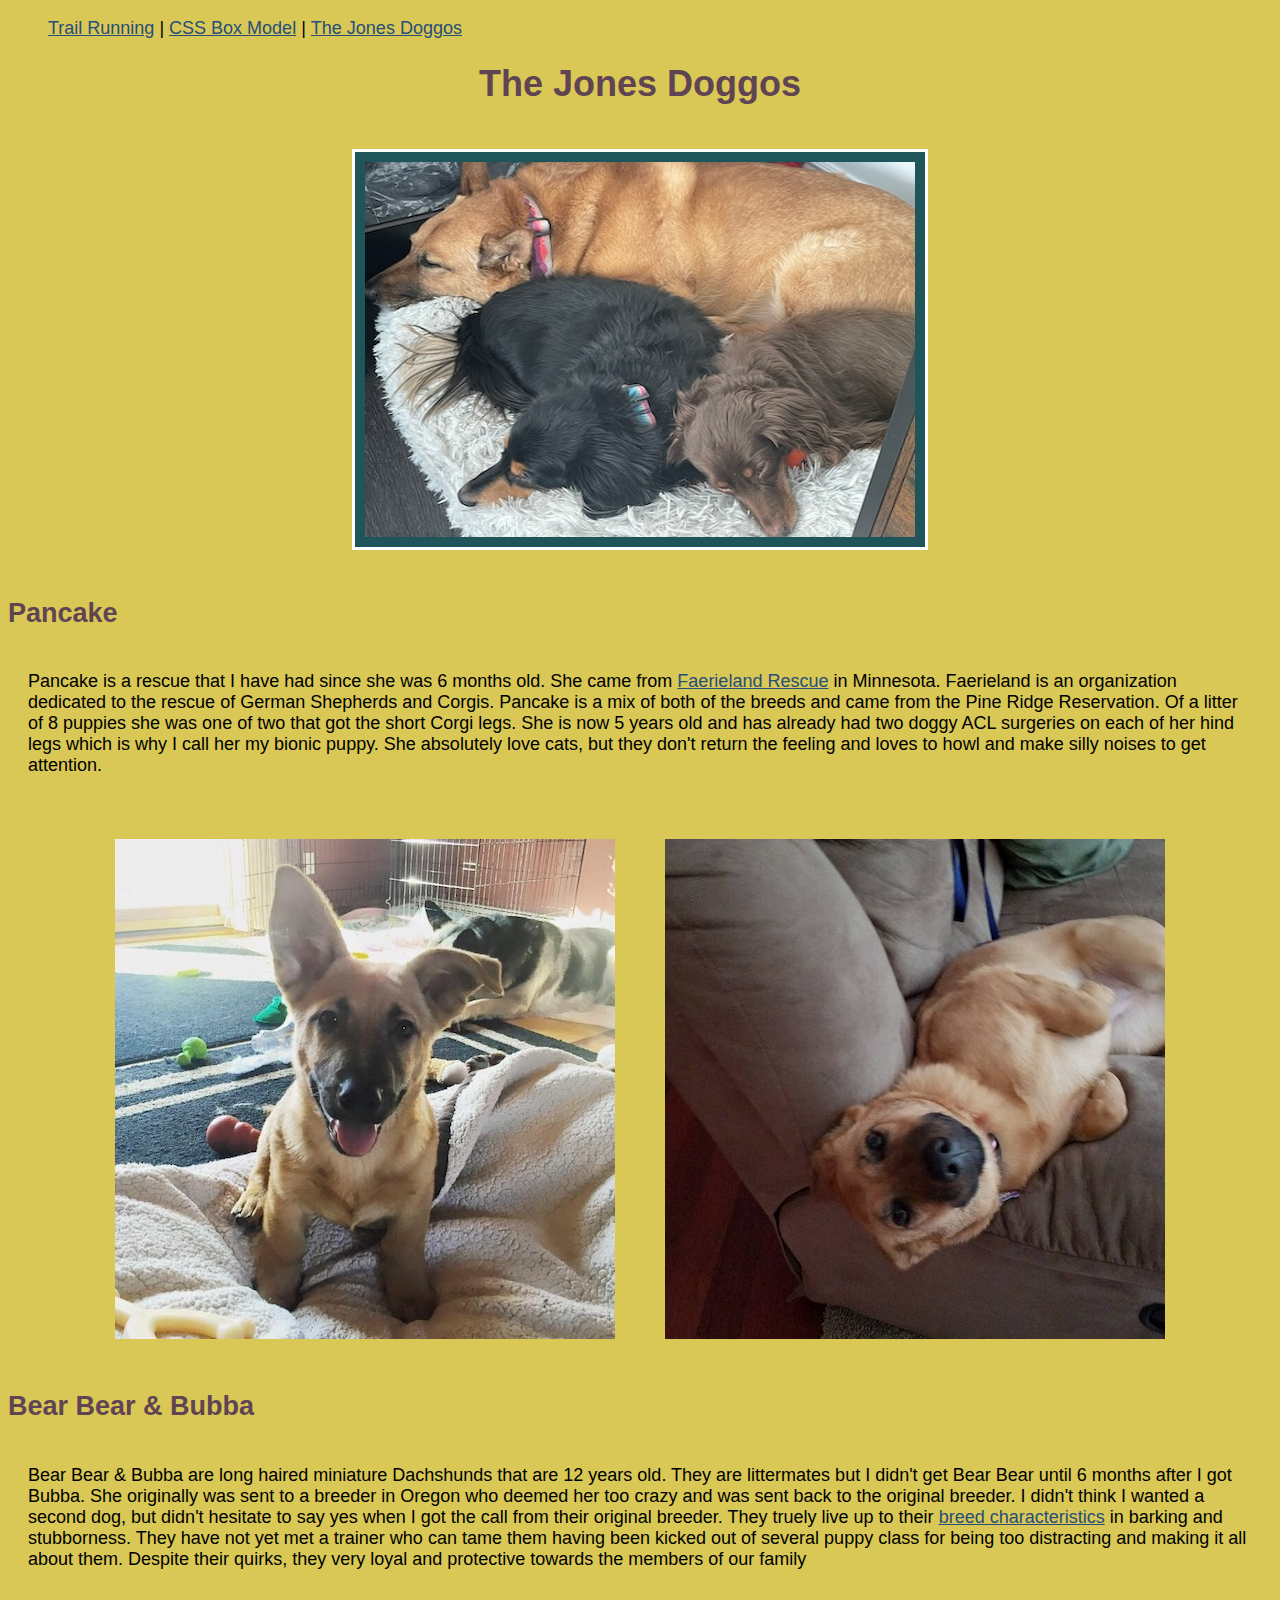
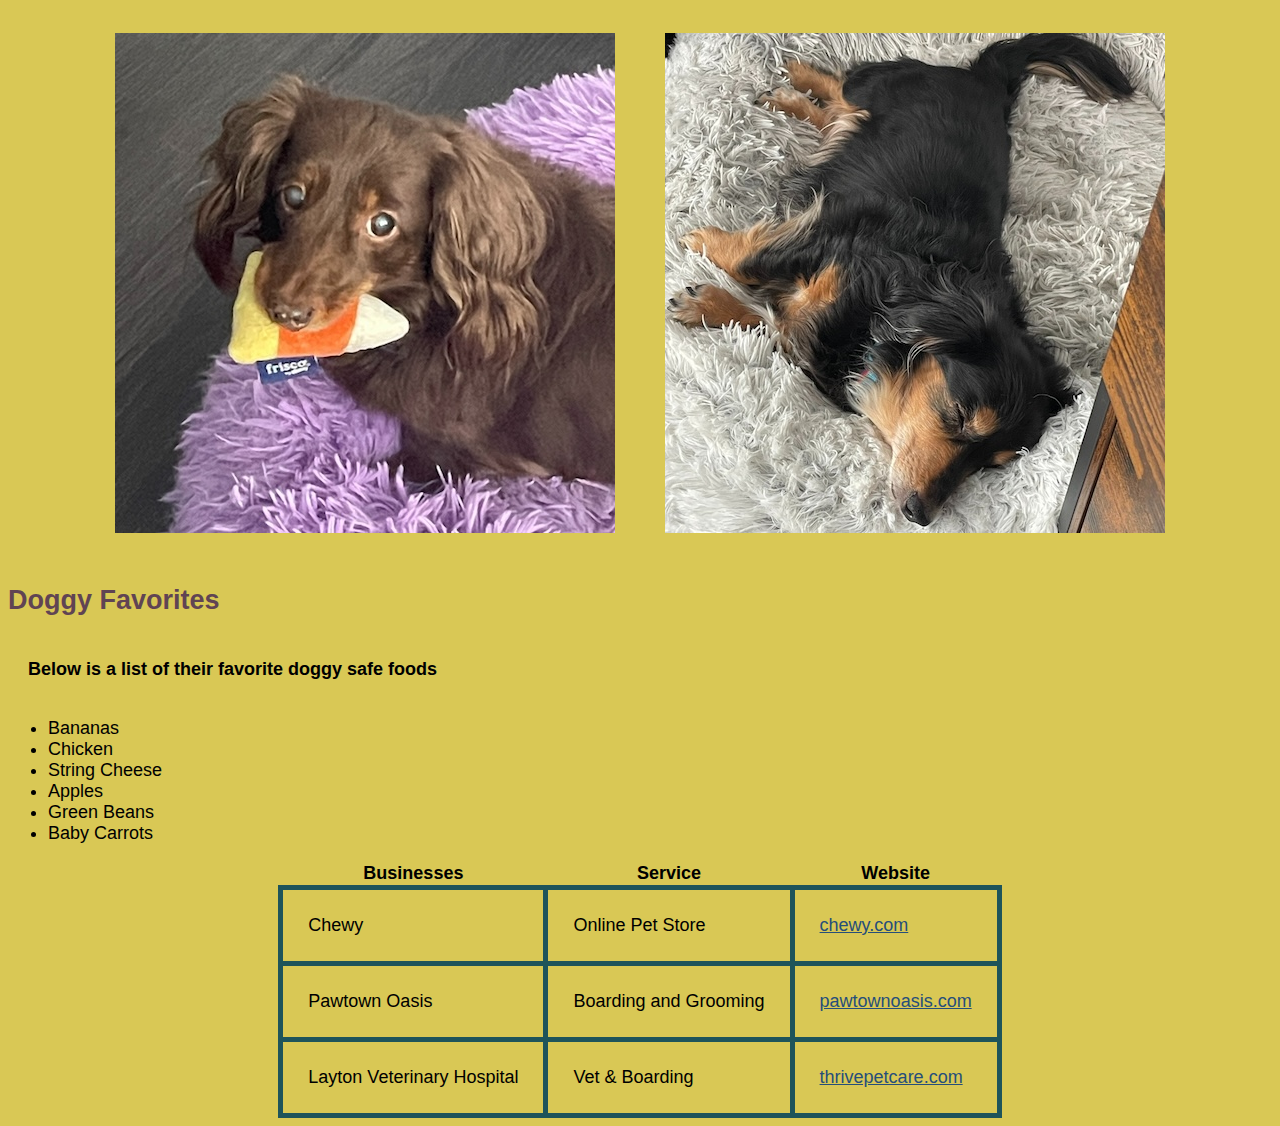
<file: index.html>
<!doctype html>
<html lang="en-US">

<head>
<meta charset="UTF-8">

<title>The Jones Doggos</title>

<meta name="description" content="Leigh's 3 Dogs">
<meta name="keywords" content="Pancake, Bear Bear, Bubba, German Shepherd, Corgi, Dachshunds">
<meta name="author" content= "Leigh Jones">
<meta name="viewport" content="width=device-width, initial-scale=1.0">

<link rel="stylesheet" href="resources/doggos.css">

</head>



<body>
	<ul class="inline">
	<li><a href="running.html">Trail Running</a> | </li> 
	<li><a href="box_model.html">CSS Box Model</a> | </li> 
	<li><a href="index.html">The Jones Doggos</a></li>
</ul>

<h1>The Jones Doggos</h1>

<p class="frame"><img src="resources/thesquad.jpeg" alt="Pancake, Bear Bear, Bubba" width="500" height="375"></p>

<h2>Pancake</h2>
<p>Pancake is a rescue that I have had since she was 6 months old. She came from <a href="https://faerielandrescue.org/" title="Faerieland Rescue">Faerieland Rescue</a> in Minnesota. Faerieland is an organization dedicated to the rescue of German Shepherds and Corgis. Pancake is a mix of both of the breeds and came from the Pine Ridge Reservation. Of a litter of 8 puppies she was one of two that got the short Corgi legs. She is now 5 years old and has already had two doggy ACL surgeries on each of her hind legs which is why I call her my bionic puppy. She absolutely love cats, but they don't return the feeling and loves to howl and make silly noises to get attention.</p>

<table class="pics">
<tr>
	<td><img src="resources/puppcake.jpg" alt="Puppy Pancake"></td>
	<td><img src="resources/pancake.jpg" alt="Pancake"></td>
</tr>

</table>

<h2>Bear Bear & Bubba</h2>
<p>Bear Bear & Bubba are long haired miniature Dachshunds that are 12 years old. They are littermates but I didn't get Bear Bear until 6 months after I got Bubba. She originally was sent to a breeder in Oregon who deemed her too crazy and was sent back to the original breeder. I didn't think I wanted a second dog, but didn't hesitate to say yes when I got the call from their original breeder. They truely live up to their <a href="https://www.akc.org/dog-breeds/dachshund/" title="AKC Dauchshund Characteristics">breed characteristics</a> in barking and stubborness. They have not yet met a trainer who can tame them having been kicked out of several puppy class for being too distracting and making it all about them. Despite their quirks, they very loyal and protective towards the members of our family</p>

<table class="pics">
<tr>
	<td><img src="resources/bearbear.jpg" alt="Bear Bear"></td>
	<td><img src="resources/bubba.jpg" alt="Bubba"></td>
</tr>

</table>


<h2>Doggy Favorites</h2>
<p><strong>Below is a list of their favorite doggy safe foods</strong></p>

<ul>
	<li>Bananas</li>
	<li>Chicken</li>
	<li>String Cheese</li>
	<li>Apples</li>
	<li>Green Beans</li>
	<li>Baby Carrots</li>
</ul>

<table>
	<tr>
		<th>Businesses</th>
		<th>Service</th>
		<th>Website</th>
	</tr>
	<tr>
		<td>Chewy</td>
		<td>Online Pet Store</td>
		<td><a href="https://www.chewy.com/" title="Chewy Online Pet Store">chewy.com</a></td>
	</tr>
	<tr>
		<td>Pawtown Oasis</td>
		<td>Boarding and Grooming</td>
		<td><a href="https://pawtownoasis.com/" title="Pawtown Boarding and Grooming">pawtownoasis.com</a></td>
	</tr>
	<tr>
		<td>Layton Veterinary Hospital</td>
		<td>Vet & Boarding</td>
		<td><a href="https://www.thrivepetcare.com/locations/utah/layton/layton-veterinary-hospital" title="Layton Veterinary Hospital">thrivepetcare.com</a></td>
	</tr>

</table>

</body>
</html>
</file>
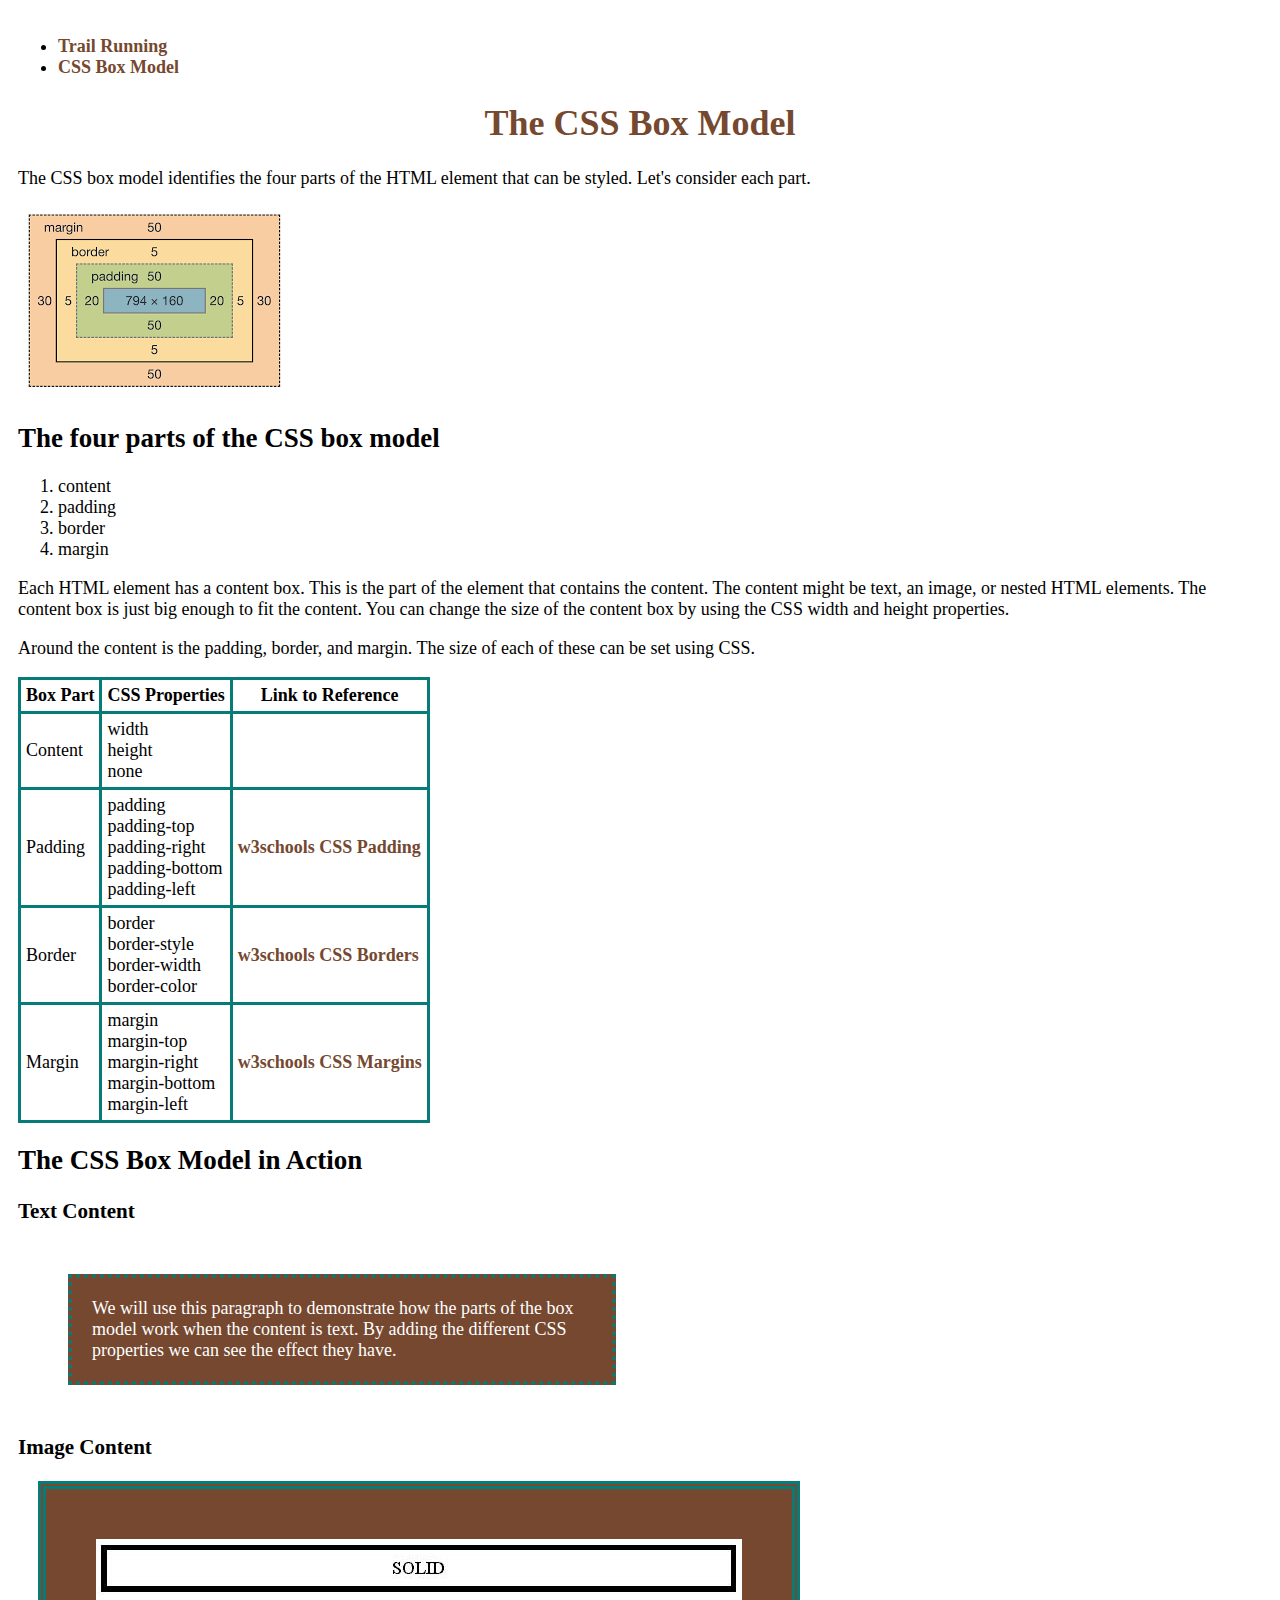
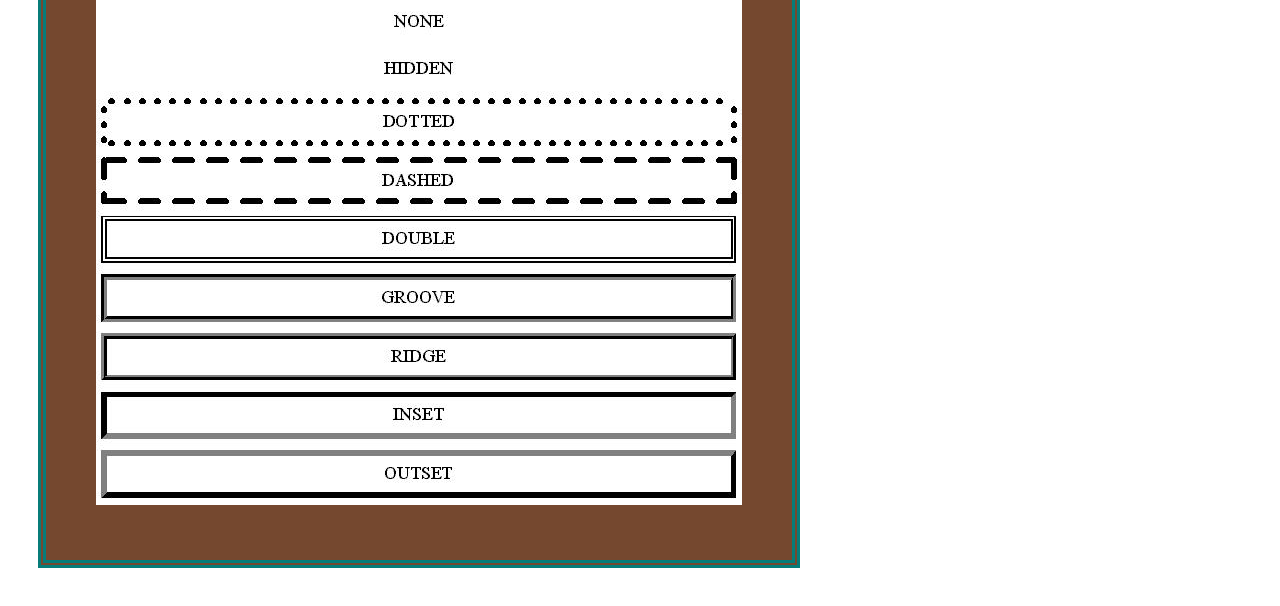
<file: box_model.html>
<!doctype html>
<html lang="en-US">

<head>
<meta charset="UTF-8">

<title>The CSS Box Model</title>

<meta name="description" content="How the CSS Box Model works">
<meta name="keywords" content="CSS, HTML, Box Model, Content Box">
<meta name="author" content= "Leigh Jones">
<meta name="viewport" content="width=device-width, initial-scale=1.0">
<link rel="stylesheet" href="resources/box_model_style.css">
</head>

<body>

<ul>
	<li><a href="running.html">Trail Running</a></li>
	<li><a href="box_model.html">CSS Box Model</a></li>
</ul>

<h1>The CSS Box Model</h1>

<p>The CSS box model identifies the four parts of the HTML element that 
can be styled. Let's consider each part.</p>

<img src="resources/css-box-model.png" alt="diagram of The CSS Box Model" width="269" height="188">


<h2>The four parts of the CSS box model</h2>

<ol>
<li>content</li>
<li>padding</li>
<li>border</li>
<li>margin</li>
</ol>

<p>Each HTML element has a content box. This is the part of the element that 
contains the content. The content might be text, an image, or nested HTML 
elements. The content box is just big enough to fit the content. You can 
change the size of the content box by using the CSS width and height
properties.</p>

<p>Around the content is the padding, border, and margin. The size of each of 
these can be set using CSS.</p>

<table>
	<tr>
	<th>Box Part</th>
	<th>CSS Properties</th>
	<th>Link to Reference</th>
	</tr>

<tr>
<td>Content</td>
<td>
	width<br>
	height<br>
    none
</td>
<td></td>
</tr>


<tr>
<td>Padding</td>
<td>
	padding<br>
	padding-top<br>
	padding-right<br>
	padding-bottom<br>
	padding-left
</td>
<td><a href="https://www.w3schools.com/css/css_padding.asp" title="w3schools CSS Padding">w3schools CSS Padding</a></td>
</tr>

<tr>
<td>Border</td>
<td>
	border<br>
	border-style<br>
	border-width<br>
	border-color
</td>
<td><a href="https://www.w3schools.com/css/css_border.asp" title="w3schools CSS Borders">w3schools CSS Borders</a></td>
</tr>

<tr>
<td>Margin</td>
<td>
	margin<br>
	margin-top<br>
	margin-right<br>
	margin-bottom<br>
	margin-left
</td>
<td><a href="https://www.w3schools.com/css/css_margin.asp" title="w3schools CSS Margins">w3schools CSS Margins</a></td>
</tr>

</table>


<h2>The CSS Box Model in Action</h2>

<h3>Text Content</h3>

<p class="text-content">We will use this paragraph to demonstrate how the parts of
the box model work when the content is text. By adding the 
different CSS properties we can see the effect they have.</p>

<h3>Image Content</h3>

<div>
<a href="https://css-tricks.com/almanac/properties/b/border/"><img src="resources/border.jpg" alt="border style options" width="646" height="566"></a>
</div>





</body>
</html>
</file>
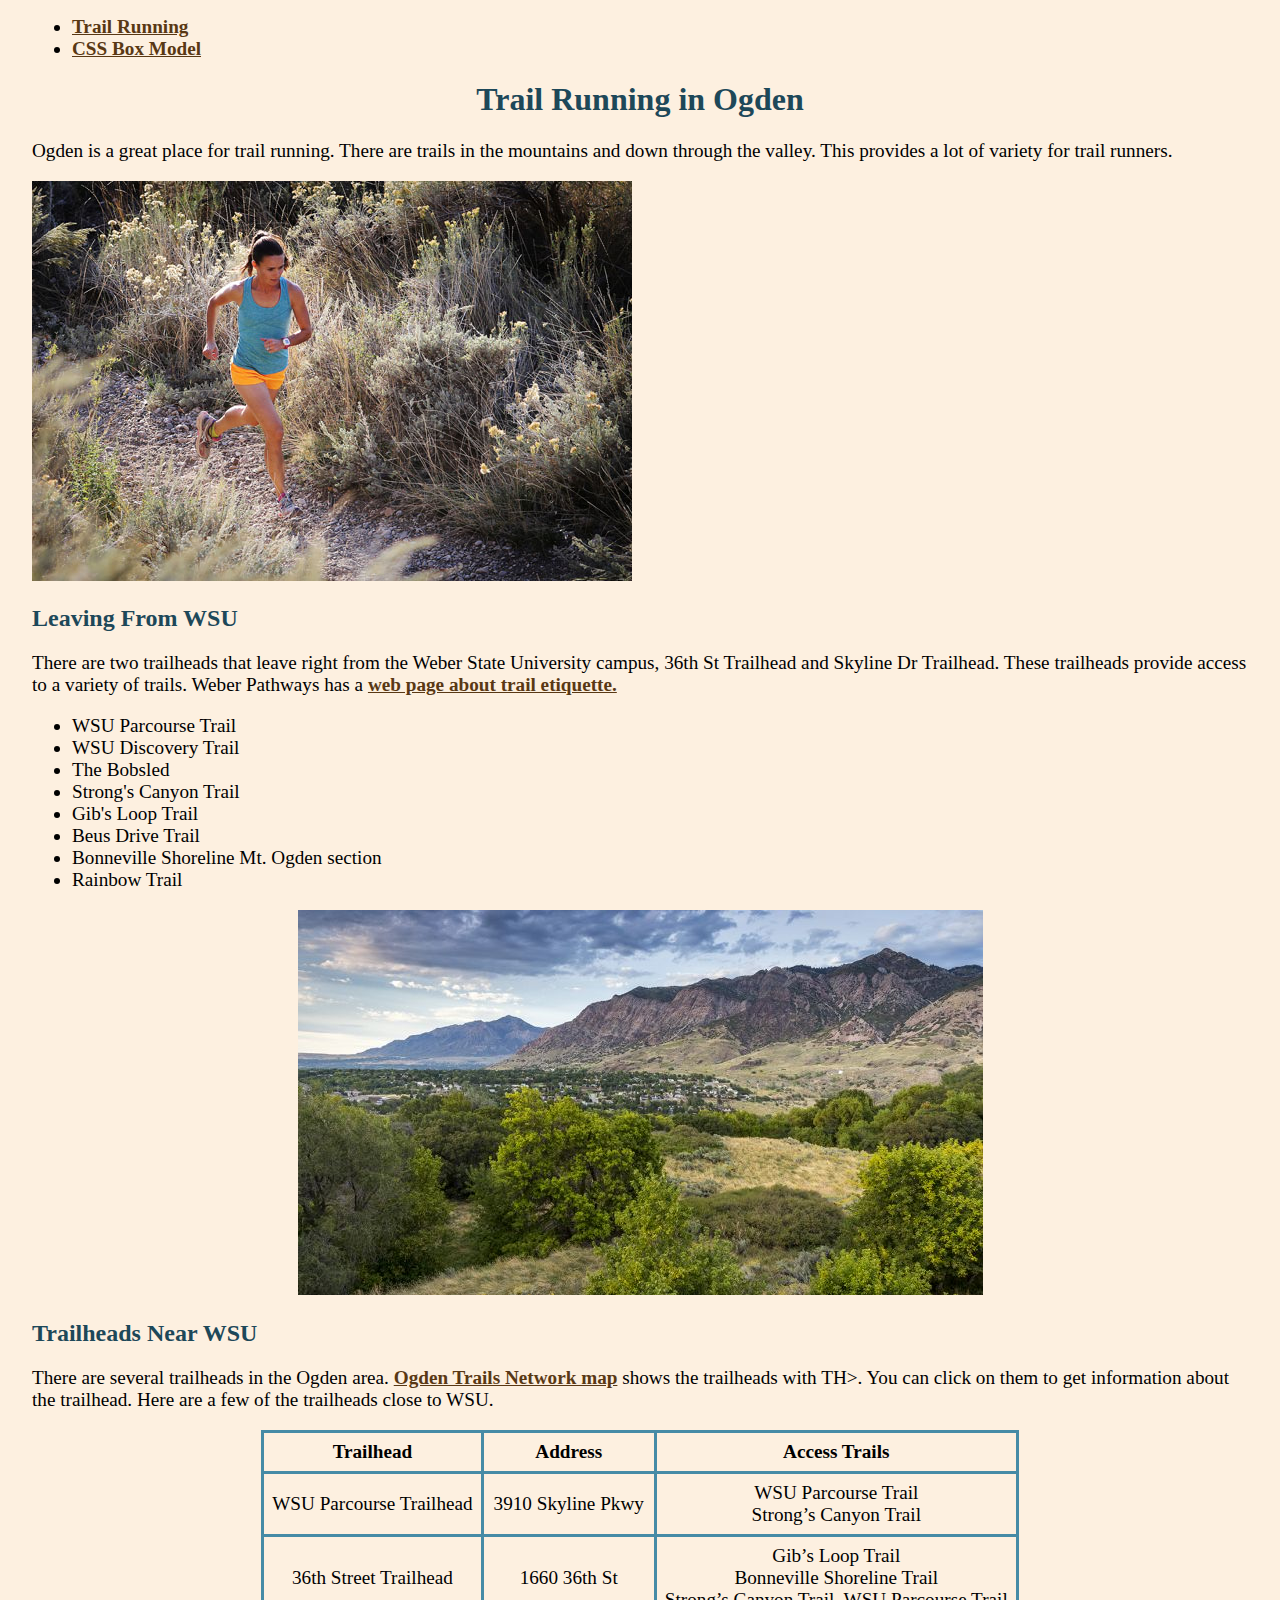
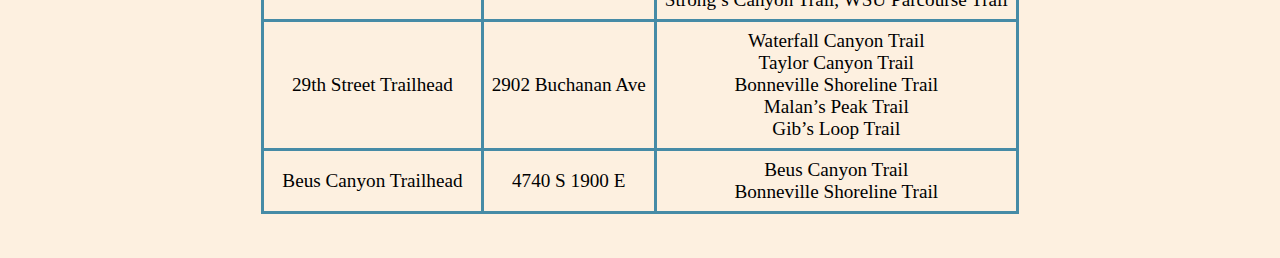
<file: running.html>
<!doctype html>
<html lang="en-US">

<head>
<meta charset="UTF-8">

<title>Trail Running</title>

<meta name="description" content="A brief view of trail running in Ogden">
<meta name="keywords" content="Ogden, trail running, trails, running">
<meta name="author" content= "Leigh Jones">
<meta name="viewport" content="width=device-width, initial-scale=1.0">

<link rel="stylesheet" href="resources/running_style.css">
</head>



<body>
	<ul>
	<li><a href="running.html">Trail Running</a></li>
	<li><a href="box_model.html">CSS Box Model</a></li>
</ul>

<h1>Trail Running in Ogden</h1>

<p>Ogden is a great place for trail running. There are trails in the 
mountains and down through the valley. This provides a lot of variety 
for trail runners.</p>

<a href="https://www.ogdenmarathon.com/">
<img src="resources/runner.jpg" 
	alt="Cynthia Fowler running on a trail in the Ogden area" 
	width="600" height="400"></a>

<h2>Leaving From WSU</h2>

<p>There are two trailheads that leave right from the Weber State 
University campus, 36th St Trailhead and Skyline Dr Trailhead. 
These trailheads provide access to a variety of trails.  Weber Pathways has a
<a href="https://www.weberpathways.org/trail-etiquette">web page about
	trail etiquette.</a></p>

<ul>
<li>WSU Parcourse Trail</li>
<li>WSU Discovery Trail</li>
<li>The Bobsled</li>
<li>Strong's Canyon Trail</li>
<li>Gib's Loop Trail</li>
<li>Beus Drive Trail</li>
<li>Bonneville Shoreline Mt. Ogden section</li>
<li>Rainbow Trail</li>
</ul>

<p class="picture"><img src="resources/view.jpg" 
	alt="View of a trail in the Ogden mountains" width="685" height="385"></p>

<h2>Trailheads Near WSU</h2>

<p>There are several trailheads in the Ogden area. 
	<a href="http://trails.ogdencity.com/">Ogden Trails Network map</a>
	shows the trailheads with TH>. You can click on them to get information 
	about the trailhead. Here are a few of the trailheads close to WSU.</p>

<div>
<table>
	<tr>
		<th>Trailhead</th>
		<th>Address</th>
		<th>Access Trails</th>
	</tr>
	<tr>
		<td>WSU Parcourse Trailhead</td>
		<td>3910 Skyline Pkwy</td>
		<td>WSU Parcourse Trail<br>Strong’s Canyon Trail</td>
    </tr>
    <tr>
		<td>36th Street Trailhead</td>
		<td>1660 36th St</td>
		<td>Gib’s Loop Trail<br>Bonneville Shoreline Trail<br>Strong’s Canyon Trail,
		 	WSU Parcourse Trail</td>
    <tr>
<td>29th Street Trailhead</td>
<td>2902 Buchanan Ave</td>
<td>Waterfall Canyon Trail<br>Taylor Canyon Trail<br>Bonneville Shoreline Trail<br>
	Malan’s Peak Trail<br>Gib’s Loop Trail</td>
    </tr>
    <tr>
		<td>Beus Canyon Trailhead</td>
		<td>4740 S 1900 E</td>
		<td>Beus Canyon Trail<br>Bonneville Shoreline Trail</td>
	</tr>
</table>
</div>


</body>
</html>
</file>
<file: resources/doggos.css>
body{
	background-color:#D9C855;
	font-size:18px;
	font-family: Helvetica, Arial, sans-serif;
}

h1, h2{
	color:#604453;
	text-align:center;
}

h2{
	text-align:left;
}

a{
  color:#264E7A;
}

p{
	padding:20px;
}

p.frame{
	text-align:center;
}


.frame img{
	width:550px;
	background-color:#1E545A;
	border: 3px solid #FFFFFF;
	padding:10px;

}


ul.inline li{
	display:inline;
}

table{
  border-collapse: collapse;
  margin-left: auto;
  margin-right: auto;
}

.pics td{
   border: solid 0px #1E545A;
  padding:25px;
}

.fav th,td{
  border: solid 5px #1E545A;
  padding:25px;
}
</file>
<file: resources/box_model_style.css>
/*
  white: #FFFFFF
  accent 1: #75482F
  accent 2: #067C79
*/


body{
  padding:10px;
  font-size:18px;
}

a{
  color:#75482F;
  font-weight:bold;
  text-decoration: none;

}

a:hover{
  color:#067C79;
}

div{
  background-color:#75482F;
  width:646px;
  padding:50px;
  border:double 8px #067C79;
  margin:20px;

}

h1{
  color:#75482F;
  text-align:center;
}

p.text-content{
  background-color:#75482F;
  color:#FFFFFF;
  width:500px;
  padding:20px;
  border: 4px dotted #067C79 ;
  margin:50px;

}

table{
  border-collapse: collapse;
}

th,td{
  border: solid 3px #067C79;
  padding:5px;
}
</file>
<file: resources/running_style.css>
/*
	blue: #468BA6;
	orange: #F29A2E;
	light orange: #FDF0E0;
	darker blue: #1D4859;
	brown: #593814;
*/
	body{
		background-color:#FDF0E0;
		padding: 0 24px 36px 24px;
	}

	a{
		color:#593814;
		font-weight:bold;
	}

	a:hover{
		color:#1D4859;
	}

	h1, h2{
		color:#1D4859;

	}

	h1{
		text-align:center;
	}

	p.picture{
		text-align:center;
	}

	p, li, table{
		font-size:1.2em;
	}

	th,td{
		/*border-color:#468BA6;
		border-style:solid;
		border-width:3px;*/
		border: #468BA6 solid 3px;
		padding: 8px ;
	}

	table{
		border-collapse: collapse;
		margin-left: auto;
		margin-right: auto;
	}

	div{
		text-align:center;
	}

	/*
	block display specified with
	left and right margins must be equal
	set both to auto
	*/
</file>
